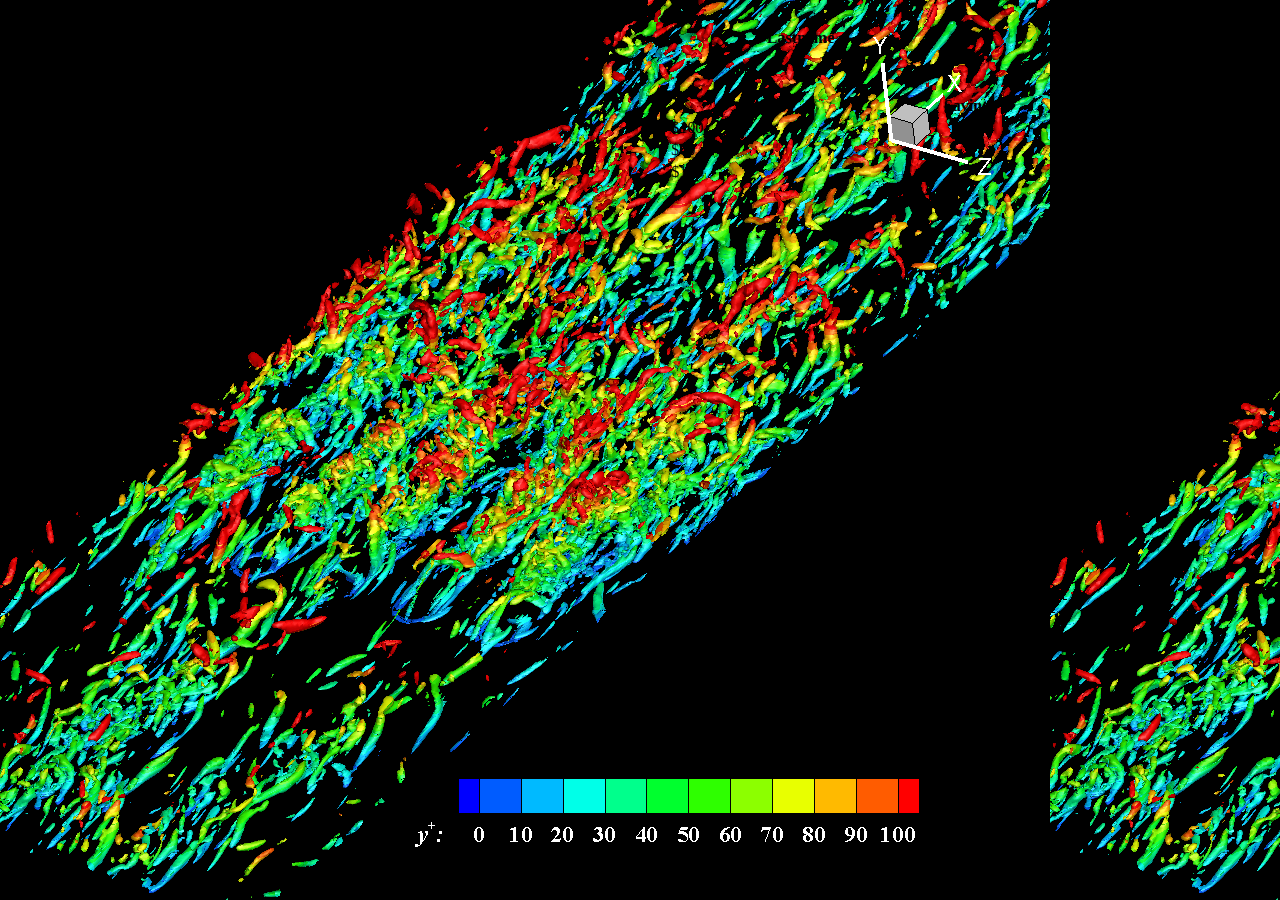
<file: test.html>
D<!DOCTYPE html>
<!-- This is html file for my website.--> 
<html lang="en-US">
<head>
<style>
body {
  background-image: url('resources/lambda2_perturbed_colored_yplus_closeup.png');
}
</style>
</head>
<body>
<table style="width:100%">
  <tr>
    <th>Firstname</th>
    <th>Lastname</th>
    <th>Age</th>
  </tr>
  <tr>
    <td>Jill</td>
    <td>Smith</td>
    <td>50</td>
  </tr>
  <tr>
    <td>Eve</td>
    <td>Jackson</td>
    <td>94</td>
  </tr>
</table>
<table style="width:100%">
  <thead>
    <tr>
      <th>Month</th>
      <th>Savings</th>
    </tr>
  </thead>
 
    <tr>
      <td>January</td>
      <td>$100</td>
    </tr>
    <tr>
      <td>February</td>
      <td>$80</td>
    </tr>

  <tfoot>
    <tr>
      <td>Sum</td>
      <td>$180</td>
    </tr>
  </tfoot>
</table>
</body>
</html>
</file>
